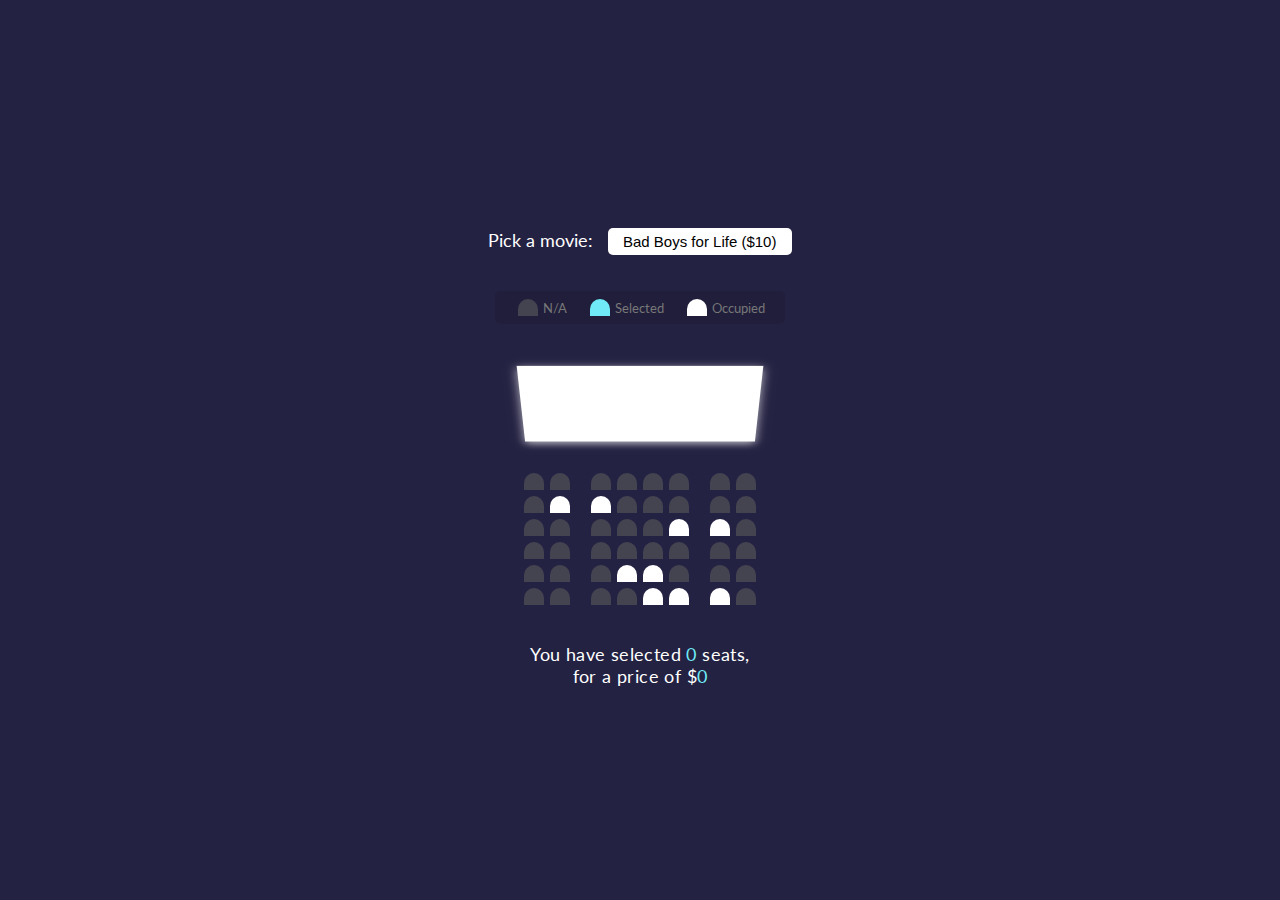
<file: index.html>
<!DOCTYPE html>
<html lang="en">
  <head>
    <meta charset="UTF-8" />
    <meta name="viewport" content="width=device-width, initial-scale=1.0" />
    <link rel="stylesheet" href="style.css" />
    <script src="https://code.jquery.com/jquery-3.5.1.min.js"></script>
    <title>Movie Seat Booking</title>
  </head>
  <body>
    <div class="movie-container">
      <label>Pick a movie:</label>
      <select id="movie">
        <option value="10">Bad Boys for Life ($10)</option>
        <option value="12">Sex Education ($12)</option>
        <option value="8">No Time to Die ($8)</option>
        <option value="9">The Way Back ($9)</option>
      </select>
    </div>

    <ul class="showcase">
      <li>
        <div class="seat"></div>
        <small>N/A</small>
      </li>
      <li>
        <div class="seat selected"></div>
        <small>Selected</small>
      </li>
      <li>
        <div class="seat occupied"></div>
        <small>Occupied</small>
      </li>
    </ul>

    <div class="container">
      <div class="screen"></div>

      <div class="row">
        <div class="seat"></div>
        <div class="seat"></div>
        <div class="seat"></div>
        <div class="seat"></div>
        <div class="seat"></div>
        <div class="seat"></div>
        <div class="seat"></div>
        <div class="seat"></div>
      </div>

      <div class="row">
        <div class="seat"></div>
        <div class="seat occupied"></div>
        <div class="seat occupied"></div>
        <div class="seat"></div>
        <div class="seat"></div>
        <div class="seat"></div>
        <div class="seat"></div>
        <div class="seat"></div>
      </div>

      <div class="row">
        <div class="seat"></div>
        <div class="seat"></div>
        <div class="seat"></div>
        <div class="seat"></div>
        <div class="seat"></div>
        <div class="seat occupied"></div>
        <div class="seat occupied"></div>
        <div class="seat"></div>
      </div>

      <div class="row">
        <div class="seat"></div>
        <div class="seat"></div>
        <div class="seat"></div>
        <div class="seat"></div>
        <div class="seat"></div>
        <div class="seat"></div>
        <div class="seat"></div>
        <div class="seat"></div>
      </div>

      <div class="row">
        <div class="seat"></div>
        <div class="seat"></div>
        <div class="seat"></div>
        <div class="seat occupied"></div>
        <div class="seat occupied"></div>
        <div class="seat"></div>
        <div class="seat"></div>
        <div class="seat"></div>
      </div>

      <div class="row">
        <div class="seat"></div>
        <div class="seat"></div>
        <div class="seat"></div>
        <div class="seat"></div>
        <div class="seat occupied"></div>
        <div class="seat occupied"></div>
        <div class="seat occupied"></div>
        <div class="seat"></div>
      </div>
    </div>

    <p class="text">You have selected <span id="count">0</span> seats,</br>
      for a price of $<span id="total">0</span>
    </p>

    <div class="wrapper">
    <button id="purchaseBtn"><span>Purchase your tickets</span></button>
  </div>

    <script src="script.js"></script>
    <script>
      $(document).ready(function () {
        $("#purchaseBtn").hide();
        $(".seat").click(function (e) {
          $("#purchaseBtn").fadeIn(1000);
        });

        $("#purchaseBtn").click(function(){
          $("#purchaseBtn").css("transition-timing-function", "ease-in-out")
        });
      });
    </script>
  </body>
</html>
</file>
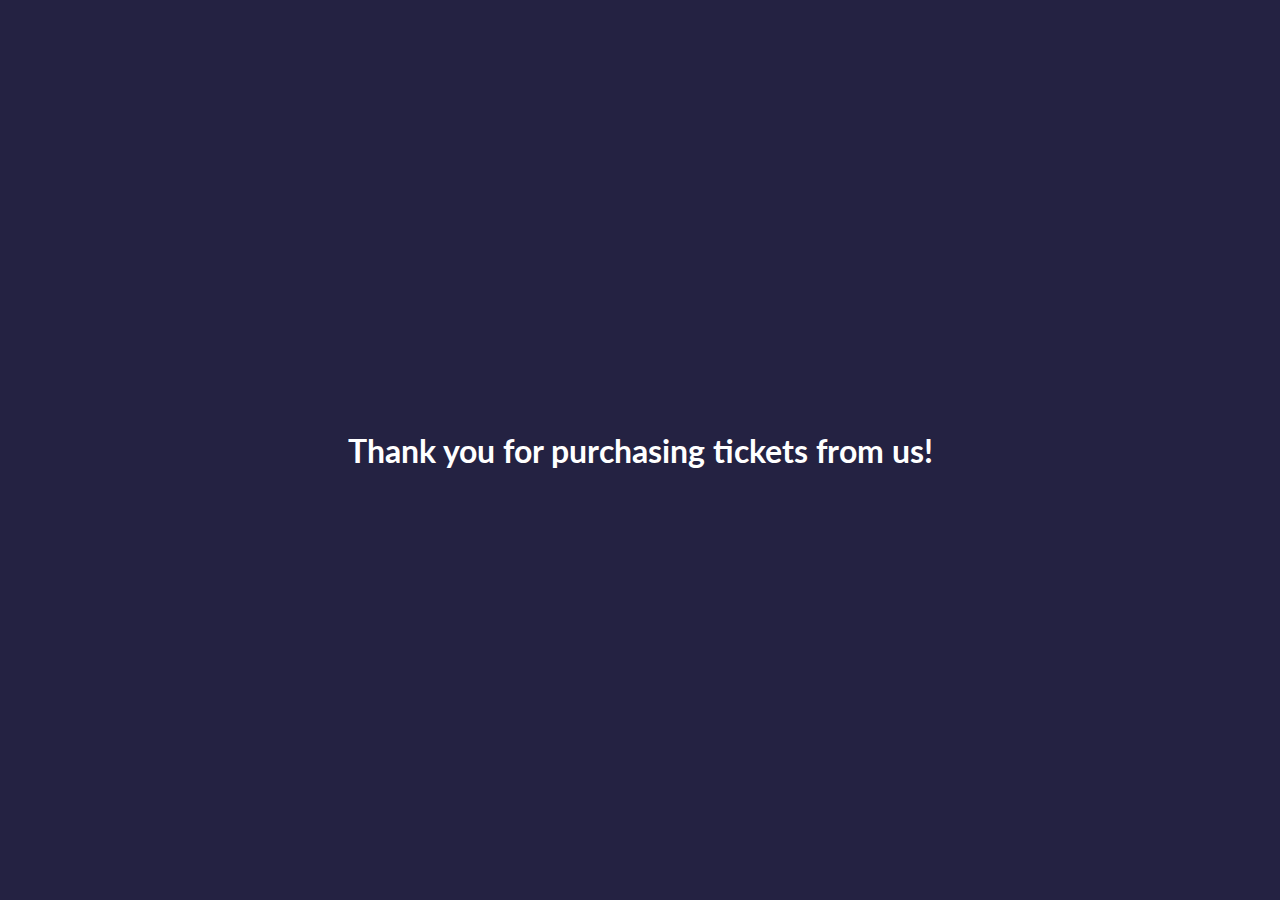
<file: purchase.html>
<!DOCTYPE html>
<html lang="en">
  <head>
    <meta charset="UTF-8" />
    <meta name="viewport" content="width=device-width, initial-scale=1.0" />
    <link rel="stylesheet" href="style.css" />
    <title>Thank you for purchase</title>
  </head>
  <body>
    <h1 class="purchase-container">
      Thank you for purchasing tickets from us!
    </h1>

    <script src="script.js"></script>
  </body>
</html>
</file>
<file: style.css>
@import url("https://fonts.googleapis.com/css?family=Lato&display=swap");

* {
  box-sizing: border-box;
}

body {
  background-color: #242242;
  display: flex;
  flex-direction: column;
  color: #fff;
  align-items: center;
  justify-content: center;
  min-height: 100vh;
  font-family: "Lato", sans-serif;
  margin: 0;
}

.movie-container {
  margin: 20px 0;
  font-size: 18px;
}

.movie-container select {
  background-color: #fff;
  border: 0;
  border-radius: 5px;
  font-size: 15px;
  margin-left: 10px;
  padding: 5px 15px 5px 15px;
  -moz-appearance: none;
  -webkit-appearance: none;
  appearance: none;
}

.container {
  perspective: 1000px;
  margin-bottom: 30px;
}

.seat {
  background-color: #444451;
  height: 17px;
  width: 20px;
  margin: 3px;
  border-top-left-radius: 10px;
  border-top-right-radius: 10px;
}

.seat.selected {
  background-color: #6feaf6;
}

.seat.occupied {
  background-color: #fff;
}

.seat:nth-of-type(2) {
  margin-right: 18px;
}

.seat:nth-last-of-type(2) {
  margin-left: 18px;
}

.seat:not(.occupied):hover {
  cursor: pointer;
  transform: scale(1.2);
  background-color: #6feaf6;
}

.showcase .seat:not(.occupied):hover {
  cursor: default;
  transform: scale(1);
}

.showcase {
  background-color: rgba(0, 0, 0, 0.1);
  padding: 5px 10px;
  border-radius: 5px;
  color: #777;
  list-style-type: none;
  display: flex;
  justify-content: space-between;
}

.showcase li {
  display: flex;
  align-items: center;
  justify-content: center;
  margin: 0 10px;
}

.showcase li small {
  margin-left: 2px;
}

.row {
  display: flex;
}

.screen {
  background-color: #fff;
  height: 100px;
  width: 100%;
  margin: 15px 0;
  transform: rotateX(-45deg);
  box-shadow: 0 3px 10px rgba(255, 255, 255, 0.7);
}

p.text {
  margin: 5px 0;
  font-size: 18px;
  letter-spacing: 0.4px;
  text-align: center;
}

p.text span {
  color: #6feaf6;
}

#purchaseBtn {
  align-self: center;
  background-clip: border-box;
  background-color: rgb(255, 255, 255);
  border-bottom-left-radius: 35.991px;
  border-bottom-right-radius: 35.991px;
  border-top-left-radius: 35.991px;
  border-top-right-radius: 35.991px;
  box-sizing: border-box;
  color: #6feaf6;
  text-shadow: 0 0 0.5px #000;
  cursor: pointer;
  font-family: "Lato", sans-serif;
  font-size: 20px;
  font-weight: 900;
  line-height: 30px;
  margin-bottom: 10px;
  margin-top: 20px;
  padding-bottom: 12px;
  padding-left: 41.9833px;
  padding-right: 41.9833px;
  padding-top: 12px;
}

.wrapper {
  position: relative;
}

#purchaseBtn span {
  position: relative;
  z-index: 2;
}

#purchaseBtn:after {
  position: absolute;
  content: "";
  top: 0;
  left: 0;
  width: 0;
  height: 65%;
  line-height: 20px;
  border-bottom-left-radius: 35.991px;
  border-bottom-right-radius: 35.991px;
  border-top-left-radius: 35.991px;
  border-top-right-radius: 35.991px;
  background: #6feaf6;
  transition: all 0.35s;
}

#purchaseBtn:hover {
  color: #fff;
  text-shadow: 0 0 0.5px #000;
}

#purchaseBtn:hover:after {
  height: 62%;
  width: 100%;
  margin-top: 22px;
}

.purchase-container {
  background-color: #242242;
  display: flex;
  flex-direction: column;
  color: #fff;
  align-items: center;
  justify-content: center;
  min-height: 100vh;
  font-family: "Lato", sans-serif;
  margin: 0;
}
</file>
